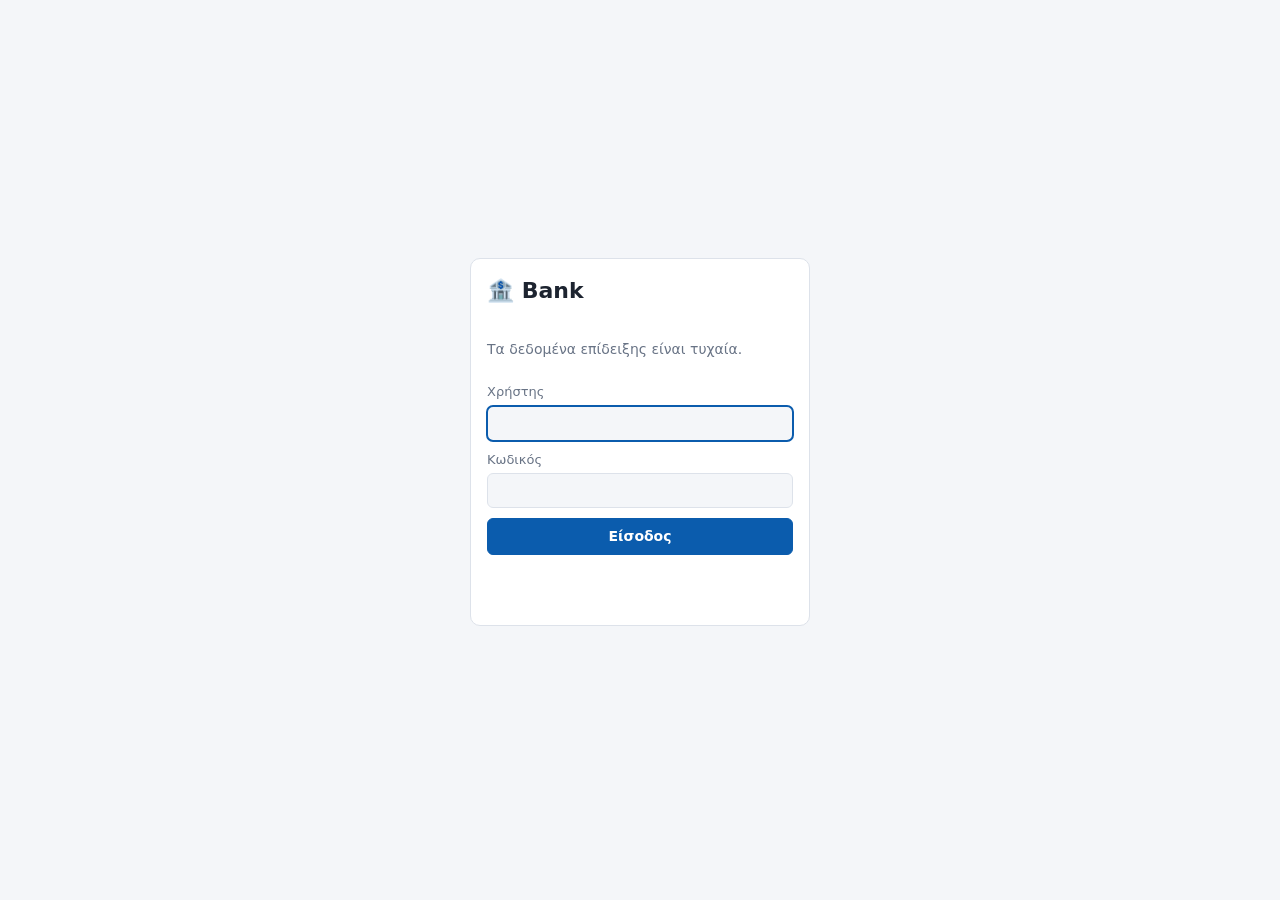
<file: api/src/main/resources/web/index.html>
<!doctype html>
<html lang="el">
<head>
  <meta charset="utf-8">
  <meta name="viewport" content="width=device-width, initial-scale=1">
  <title>Bank</title>
  <link rel="stylesheet" href="app.css">
  <script src="app.js" defer></script>
</head>
<body>
  <div id="login" class="login hidden">
    <form id="login-form" class="card login-card">
      <h1>🏦 Bank</h1>
      <p class="muted">Τα δεδομένα επίδειξης είναι τυχαία.</p>
      <label>Χρήστης <input id="login-user" autocomplete="username" required></label>
      <label>Κωδικός <input id="login-pw" type="password" autocomplete="current-password" required></label>
      <button type="submit" class="primary">Είσοδος</button>
      <p id="login-msg" class="error"></p>
    </form>
  </div>
  <div id="app" class="hidden">
    <header class="top">
      <button id="menu-btn" class="menu-btn" aria-label="Μενού" aria-expanded="false" aria-controls="side">☰</button>
      <div class="brand">🏦 Bank</div>
      <div class="who"><span id="day-chip" class="chip"></span><span id="who"></span>
        <button id="logout" class="link">Έξοδος</button></div>
    </header>
    <div class="shell">
      <aside id="side" class="side"><nav id="nav" aria-label="Μενού"></nav></aside>
      <main id="main"></main>
    </div>
  </div>
  <div id="toast" class="toast hidden"></div>
</body>
</html>
</file>
<file: api/src/main/resources/web/app.css>
:root {
  --bg: #f4f6f9; --card: #fff; --fg: #1d2430; --muted: #687385; --line: #dde2ea; --accent: #0b5cad;
  --accent-bg: #e7f0fb; --ok: #17803d; --bad: #b42318; --warn: #a15c00; --row: #f8fafc;
}
@media (prefers-color-scheme: dark) {
  :root {
    --bg: #11151b; --card: #1a2028; --fg: #e6e9ee; --muted: #9aa5b5; --line: #2c3440; --accent: #6aa8ec;
    --accent-bg: #1c2d42; --ok: #4cc27a; --bad: #f2776b; --warn: #e0a54a; --row: #1f262f;
  }
}
* { box-sizing: border-box; }
body { margin: 0; background: var(--bg); color: var(--fg); font: 14px/1.45 system-ui, -apple-system, "Segoe UI", Roboto, sans-serif; }
.hidden { display: none !important; }
h1 { font-size: 22px; margin: 0 0 8px; }
h2 { font-size: 18px; margin: 0 0 12px; }
h3 { font-size: 15px; margin: 18px 0 8px; }
.muted { color: var(--muted); }
.error { color: var(--bad); min-height: 1.2em; }
.ok { color: var(--ok); }
.bad { color: var(--bad); }
.warn { color: var(--warn); }
.num { text-align: right; font-variant-numeric: tabular-nums; white-space: nowrap; }
.mono { font-family: ui-monospace, SFMono-Regular, Consolas, monospace; font-size: 13px; }
.top { display: flex; gap: 12px; align-items: center; padding: 8px 16px; background: var(--card); border-bottom: 1px solid var(--line); position: sticky; top: 0; z-index: 3; height: 52px; }
.brand { font-weight: 700; font-size: 16px; flex: 1; }
.menu-btn { display: none; font-size: 18px; line-height: 1; padding: 6px 10px; }
.who { display: flex; gap: 10px; align-items: center; color: var(--muted); }
/* the menu: an accordion on the left, one group open at a time */
.shell { display: grid; grid-template-columns: 240px minmax(0, 1fr); align-items: start; }
.side { position: sticky; top: 52px; height: calc(100vh - 52px); overflow-y: auto; background: var(--card); border-right: 1px solid var(--line); padding: 10px 8px; }
.grp { border-radius: 8px; margin-bottom: 4px; }
.grp > summary { list-style: none; cursor: pointer; display: flex; align-items: center; gap: 8px; padding: 9px 10px; border-radius: 8px; font-weight: 600; user-select: none; }
.grp > summary::-webkit-details-marker { display: none; }
.grp > summary::after { content: '›'; margin-left: auto; color: var(--muted); transition: transform .15s; font-size: 16px; }
.grp[open] > summary::after { transform: rotate(90deg); }
.grp > summary:hover { background: var(--row); }
.grp.has-on > summary { color: var(--accent); }
.grp-items { display: grid; gap: 2px; padding: 2px 0 8px 18px; }
.grp-items a { padding: 7px 10px; border-radius: 6px; color: var(--fg); text-decoration: none; border-left: 2px solid var(--line); border-radius: 0 6px 6px 0; }
.grp-items a:hover { background: var(--row); }
.grp-items a.on { background: var(--accent-bg); color: var(--accent); font-weight: 600; border-left-color: var(--accent); }
.scrim { display: none; }
.pin-notice { border-color: var(--accent); background: var(--accent-bg); }
.pin { font: 700 34px ui-monospace, monospace; letter-spacing: 10px; color: var(--accent); margin: 6px 0; }
.chip { background: var(--accent-bg); color: var(--accent); padding: 2px 8px; border-radius: 999px; font-size: 12px; font-weight: 600; }
main { padding: 16px; max-width: 1280px; width: 100%; margin: 0 auto; }
.card { background: var(--card); border: 1px solid var(--line); border-radius: 10px; padding: 16px; margin-bottom: 16px; }
.login { min-height: 100vh; display: grid; place-items: center; padding: 16px; }
.login-card { width: 100%; max-width: 340px; display: grid; gap: 10px; }
label { display: grid; gap: 4px; font-size: 13px; color: var(--muted); }
input, select, textarea { font: inherit; color: var(--fg); background: var(--bg); border: 1px solid var(--line); border-radius: 6px; padding: 7px 9px; min-width: 0; }
input:focus, select:focus { outline: 2px solid var(--accent); outline-offset: -1px; }
button { font: inherit; cursor: pointer; border: 1px solid var(--line); background: var(--card); color: var(--fg); border-radius: 6px; padding: 7px 12px; }
button.primary { background: var(--accent); border-color: var(--accent); color: #fff; font-weight: 600; }
button.danger { color: var(--bad); border-color: var(--bad); }
button.link { border: 0; background: none; color: var(--accent); padding: 0; }
button:disabled { opacity: .5; cursor: default; }
.row { display: flex; gap: 10px; flex-wrap: wrap; align-items: end; }
.row > label { flex: 1 1 160px; }
.grid { display: grid; grid-template-columns: repeat(auto-fit, minmax(200px, 1fr)); gap: 10px 16px; }
.kv { display: grid; grid-template-columns: repeat(auto-fit, minmax(170px, 1fr)); gap: 10px; }
.kv div { background: var(--row); border-radius: 8px; padding: 8px 10px; }
.kv b { display: block; font-size: 12px; color: var(--muted); font-weight: 500; }
.kv span { font-size: 16px; font-weight: 600; }
.table-wrap { overflow-x: auto; }
td.mono, td .mono { white-space: nowrap; }                 /* an IBAN on one line */
table.tight td { white-space: nowrap; }                    /* (the rules: wide, scrolled across) */
table { border-collapse: collapse; width: 100%; }
th, td { padding: 6px 8px; border-bottom: 1px solid var(--line); text-align: left; vertical-align: top; }
th { font-size: 12px; color: var(--muted); font-weight: 600; background: var(--row); position: sticky; top: 0; }
tr.click { cursor: pointer; }
tr.click:hover td { background: var(--accent-bg); }
tr.rev td { color: var(--muted); text-decoration: line-through; }
tfoot td { font-weight: 700; }
.tabs { display: flex; gap: 4px; border-bottom: 1px solid var(--line); margin: 12px 0; flex-wrap: wrap; }
.tabs button { border: 0; border-bottom: 2px solid transparent; border-radius: 0; background: none; padding: 8px 12px; }
.tabs button.on { border-color: var(--accent); color: var(--accent); font-weight: 600; }
.badge { display: inline-block; padding: 1px 7px; border-radius: 999px; font-size: 12px; background: var(--row); border: 1px solid var(--line); }
.badge.O { color: var(--ok); } .badge.B { color: var(--warn); } .badge.C { color: var(--muted); }
.badge.no { color: var(--bad); }
.toast { position: fixed; bottom: 16px; left: 50%; transform: translateX(-50%); background: var(--fg); color: var(--bg); padding: 10px 16px; border-radius: 8px; max-width: calc(100% - 32px); z-index: 5; }
.toast.bad { background: var(--bad); color: #fff; }
.pager { display: flex; gap: 8px; align-items: center; margin-top: 10px; }
.actions { display: flex; gap: 8px; flex-wrap: wrap; margin-top: 10px; }
.bar { height: 6px; background: var(--row); border-radius: 3px; overflow: hidden; margin-top: 3px; min-width: 60px; }
.bar i { display: block; height: 100%; background: var(--accent); }
.bar.full i { background: var(--bad); }
@media (max-width: 640px) { main { padding: 10px; } .card { padding: 12px; } }
@media (max-width: 900px) {
  /* the phone, a small tablet: the menu over the page, from the button */
  .menu-btn { display: inline-block; }
  .shell { display: block; }
  .side { position: fixed; top: 52px; left: 0; bottom: 0; height: auto; width: 270px; max-width: 85vw; z-index: 4;
          transform: translateX(-100%); transition: transform .2s; box-shadow: 0 8px 24px rgba(0, 0, 0, .2); }
  .side.open { transform: none; }
  .scrim.open { display: block; position: fixed; inset: 52px 0 0 0; background: rgba(0, 0, 0, .3); z-index: 3; }
}
@media (max-width: 640px) {
  .who { font-size: 12px; }
  .who #who { display: none; }
  .kv { grid-template-columns: 1fr 1fr; }
}

/* the search by meaning: the bars of the spending, the box of the question */
.bar { height: 10px; border-radius: 5px; background: var(--accent); }
input.wide { min-width: 320px; }
/* the assistant: its answer, its sources */
.answer { white-space: pre-wrap; background: var(--accent-bg); border-left: 3px solid var(--accent); padding: 12px 14px; border-radius: 6px; margin: 12px 0 4px; }
details.src { border: 1px solid var(--line); border-radius: 6px; padding: 6px 10px; margin: 6px 0; }
.src-text { white-space: pre-wrap; font-size: 13px; color: var(--muted); margin-top: 6px; }
</file>
